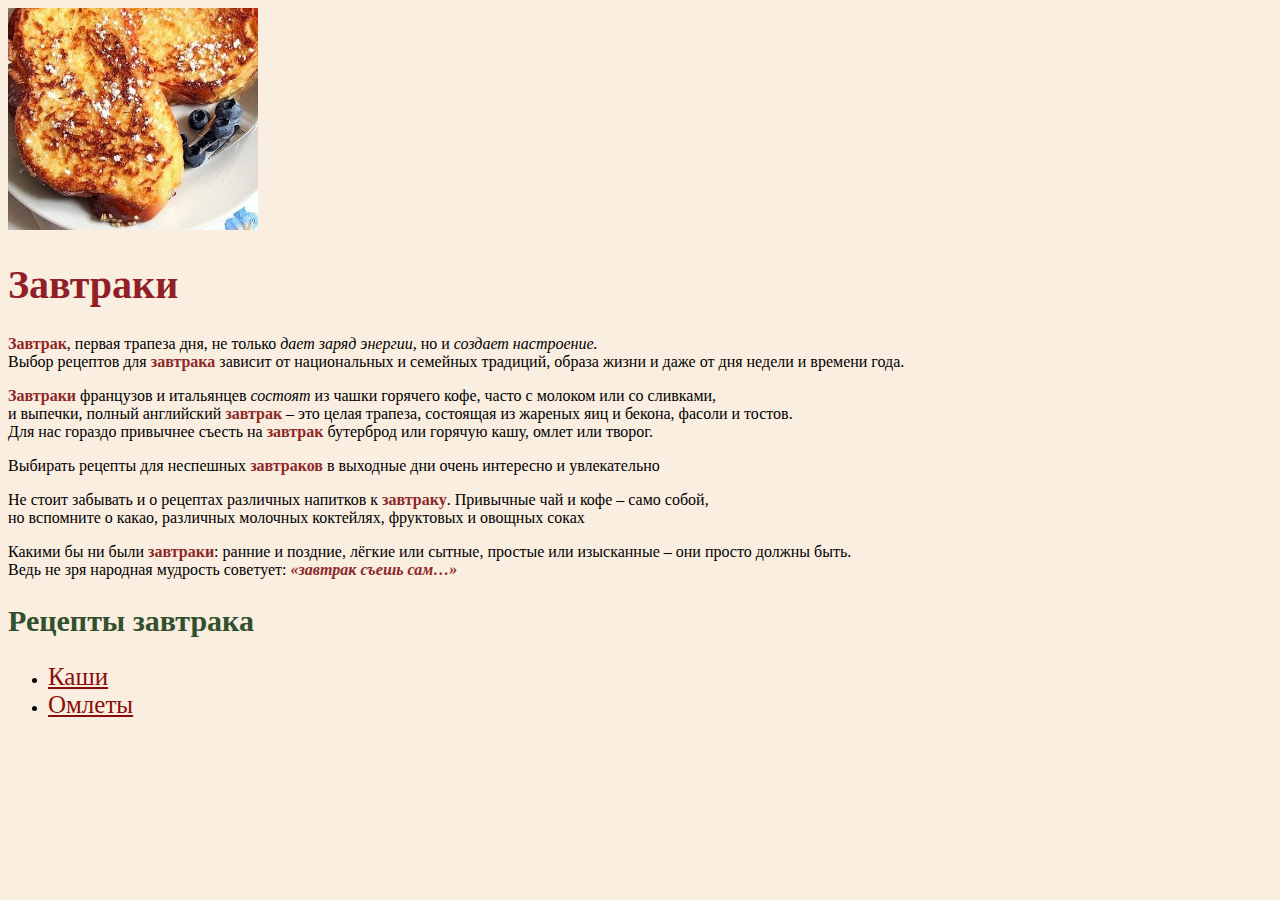
<file: index.html>
<!DOCTYPE html>
<html lang="ru">
<head>
    <meta charset="UTF-8">
    <meta http-equiv="X-UA-Compatible" content="IE=edge">
    <meta name="viewport" content="width=device-width, initial-scale=1.0">
    <title>♡Breakfast</title>
    <link rel="stylesheet" href="styles.css">
</head>
<body>
   <img src="p_O.jpeg" alt="Завтрак" width="250">
   <h1 class="heading-top">Завтраки</h1> 
   <p><b>Завтрак</b>, первая трапеза дня, не только <i>дает заряд энергии</i>, но и <i>создает настроение.</i><br> Выбор рецептов для <b>завтрака</b> зависит от национальных и семейных традиций, образа жизни и даже от  дня недели и времени года.</p>
   <p><b>Завтраки</b> французов и итальянцев <i>состоят</i> из чашки горячего кофе, часто с молоком или со сливками,<br> и выпечки, полный английский <b>завтрак</b> – это целая трапеза, состоящая из жареных яиц и бекона, фасоли и тостов.<br> Для нас гораздо привычнее съесть на <b>завтрак</b> бутерброд или горячую кашу, омлет или творог.</p>
   <p>Выбирать рецепты для неспешных <b>завтраков</b> в выходные дни очень интересно и увлекательно</p>
   <p>Не стоит забывать и о рецептах различных напитков к <b>завтраку</b>. Привычные чай и кофе –  само собой,<br>но вспомните о какао, различных молочных коктейлях, фруктовых и овощных соках</p>
   <p>Какими бы ни были <b>завтраки</b>: ранние и поздние, лёгкие или сытные, простые или изысканные – они просто должны быть.<br> Ведь не зря народная мудрость советует: <b><i>«завтрак съешь сам…»</i></b> </p>
   <h2 class="heading-middle" >Рецепты завтрака</h2>
   <ul>
       <li><a class="par" href="porridge.html" target="_blank">Каши</a></li>
       <li><a class="par" href="omelette.html"target="_blank">Омлеты</a> </li>
   </ul>
</body>
</html>
</file>
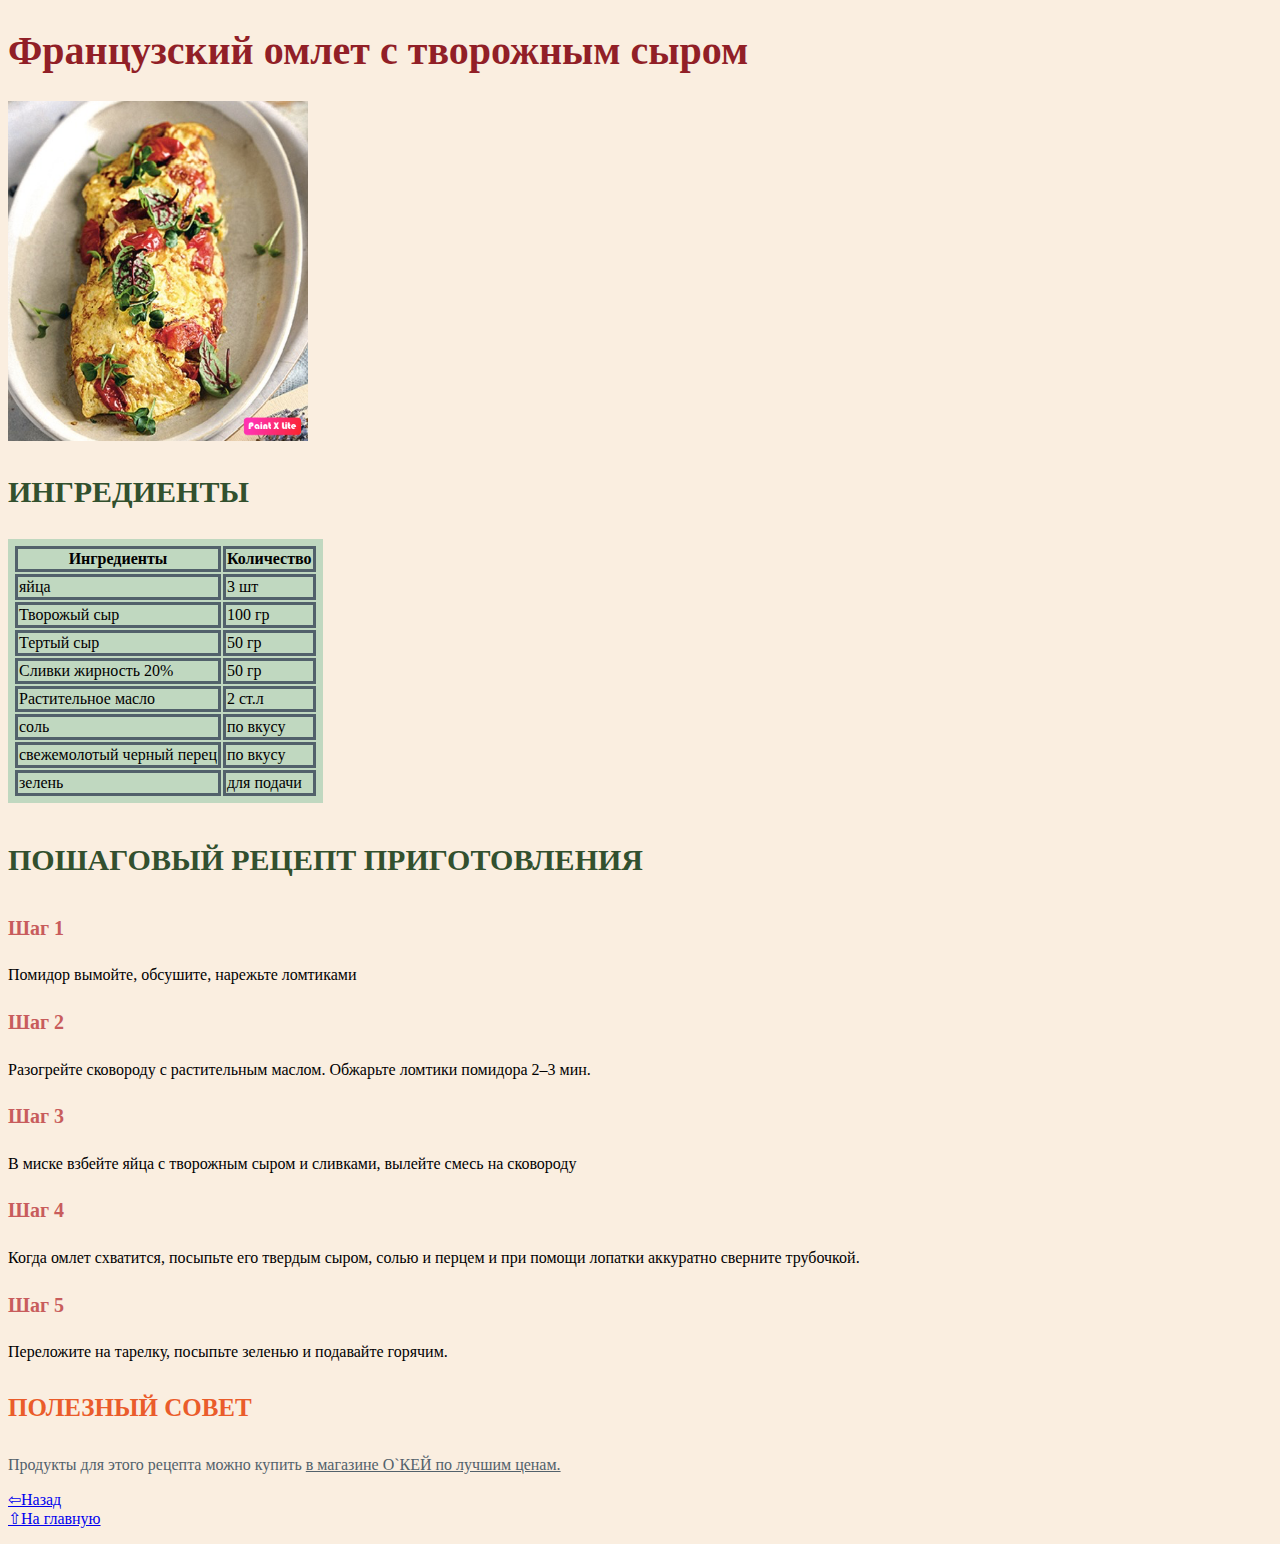
<file: French omlette.html>
<!DOCTYPE html>
<html lang="ru">
<head>
    <meta charset="UTF-8">
    <meta http-equiv="X-UA-Compatible" content="IE=edge">
    <meta name="viewport" content="width=device-width, initial-scale=1.0">
    <title>Французский омлет с творожным сыром</title>
    <link rel="stylesheet" href="styles.css">
</head>
<body>
    <h1 class="heading-top">Французский омлет с творожным сыром</h1>

    <img src="French omelette.jpeg" alt="french" width="300">
    
    <h3 class="heading-middle">ИНГРЕДИЕНТЫ</h3>
    <table>
        <tr>
            <th>Ингредиенты</th>
            <th>Количество</th>
        </tr>
        <tr>
            <td>яйца</td>
            <td>3 шт</td>
        </tr>
        <tr>
            <td>Творожый сыр</td>
            <td>100 гр</td>
        </tr>
        <tr>
            <td>Тертый сыр</td>
            <td>50 гр</td>
        </tr>
        <tr>
            <td>Сливки жирность 20%</td>
            <td>50 гр</td>
        </tr>
        <tr>
            <td>Растительное масло</td>
            <td>2 ст.л</td>
        </tr>
        <tr>
            <td>соль</td>
            <td>по вкусу</td>
        </tr>
        <tr>
            <td>свежемолотый черный перец</td>
            <td>по вкусу</td>
        </tr>
        <tr>
            <td>зелень</td>
            <td>для подачи</td>
        </tr>
    </table>

    <h4 class="heading-middle">ПОШАГОВЫЙ РЕЦЕПТ ПРИГОТОВЛЕНИЯ</h4>
    <h4 class="step">Шаг 1</h4>
    <p>Помидор вымойте, обсушите, нарежьте ломтиками</p>
    <h4 class="step">Шаг 2</h4>
    <p>Разогрейте сковороду с растительным маслом. Обжарьте ломтики помидора 2–3 мин.</p>
    <h4 class="step">Шаг 3</h4>
    <p>В миске взбейте яйца с творожным сыром и сливками, вылейте смесь на сковороду</p>
    <h4 class="step">Шаг 4</h4>
    <p>Когда омлет схватится, посыпьте его твердым сыром, солью и перцем и при помощи лопатки аккуратно сверните трубочкой.</p>
    <h4 class="step">Шаг 5</h4>
    <p>Переложите на тарелку, посыпьте зеленью и подавайте горячим.</p>

   
    <h4 class="use">ПОЛЕЗНЫЙ СОВЕТ</h4>
    <p class="italics">Продукты для этого рецепта можно купить
        <a class="italics" href="https://www.okmarket.ru/customers/actions/" target="_blank">в магазине О`КЕЙ по лучшим ценам.</a></p>

    <p><a href="porridge.html">⇦Назад</a><br>
    <a href="index.html">⇧На главную</a></p>
</body>
</html>
</file>
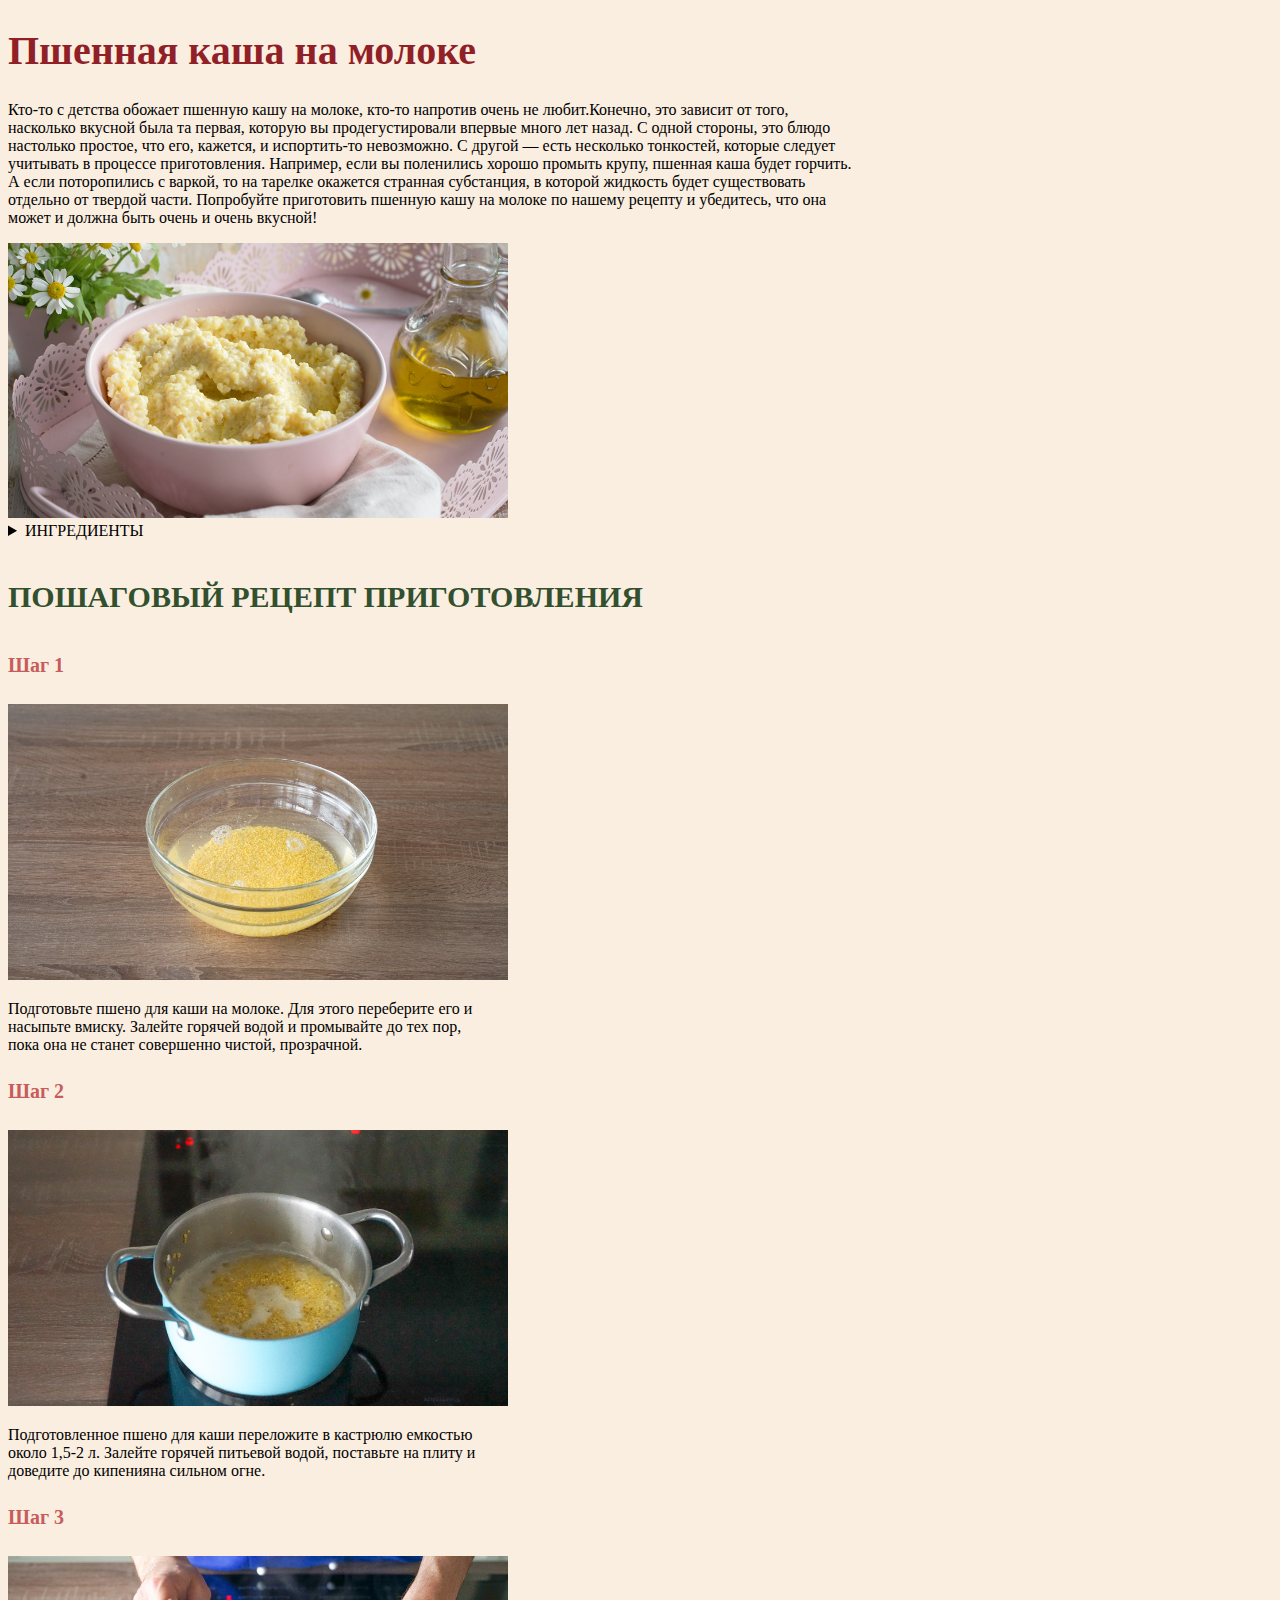
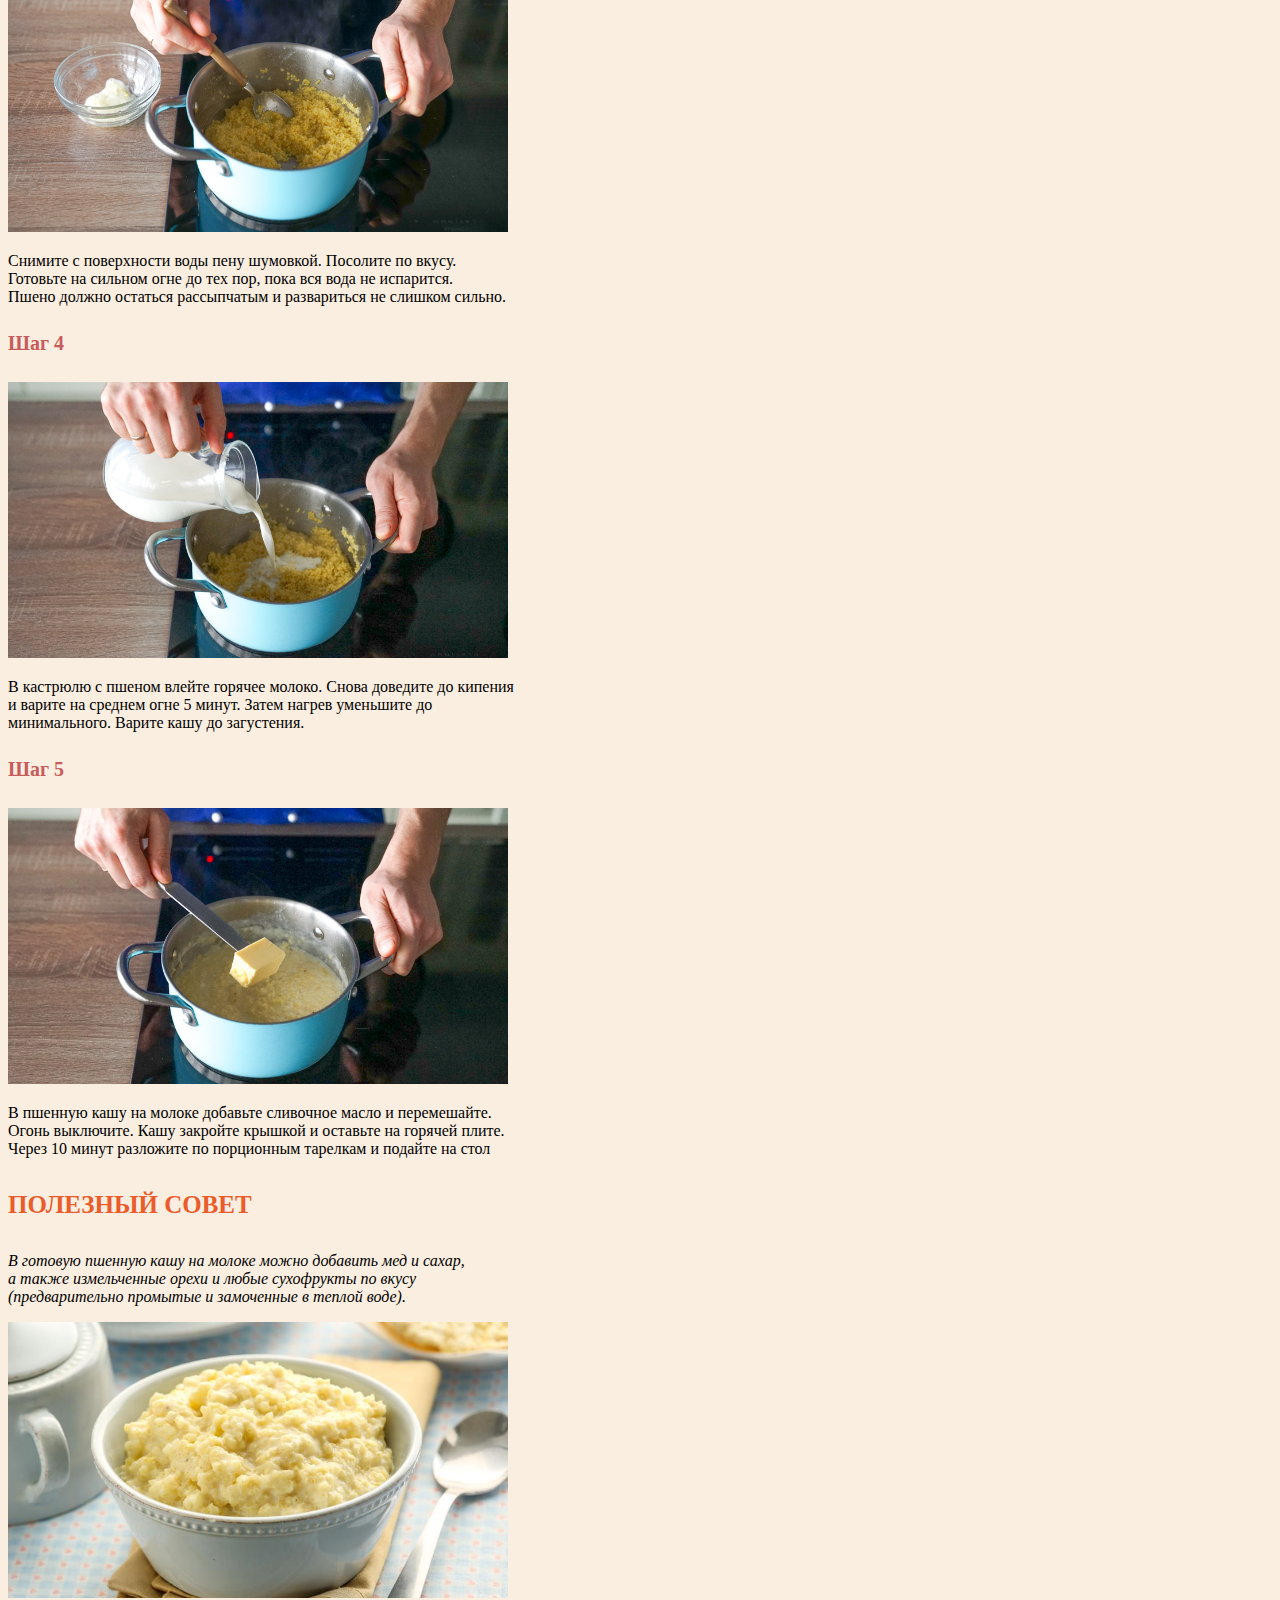
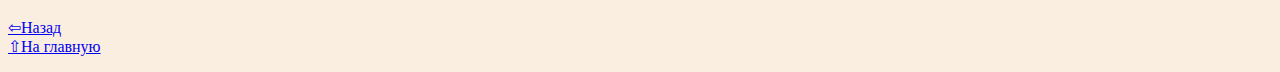
<file: Millet porridge with milk.html>
<!DOCTYPE html>
<html lang="ru">
<head>
    <meta charset="UTF-8">
    <meta http-equiv="X-UA-Compatible" content="IE=edge">
    <meta name="viewport" content="width=device-width, initial-scale=1.0">
    <title>Пшенная каша на молоке</title>
    <link rel="stylesheet" href="styles.css">
</head>
<body>
    <h1 class="heading-top">Пшенная каша на молоке</h1>
    <p>Кто-то с детства обожает пшенную кашу на молоке, кто-то напротив очень не любит.Конечно, это зависит от того,
        <br>насколько вкусной была та первая, которую вы продегустировали впервые много лет назад. С одной стороны, это блюдо
        <br>настолько простое, что его, кажется, и испортить-то невозможно. С другой — есть несколько тонкостей, которые следует
        <br>учитывать в процессе приготовления. Например, если вы поленились хорошо промыть крупу, пшенная каша будет горчить.
        <br>А если поторопились с варкой, то на тарелке окажется странная субстанция, в которой жидкость будет существовать
        <br>отдельно от твердой части. Попробуйте приготовить пшенную кашу на молоке по нашему рецепту и убедитесь, что она
        <br>может и должна быть очень и очень вкусной!</p>
    <img src="Millet porridge.jpeg" alt="Millet" width="500">

    <details>
        <summary>ИНГРЕДИЕНТЫ</summary>
        <ul> 
            <li>Пшено</li>
            <ul>
                <li>220 гр</li>
            </ul>
            <li>Питьевая вода</li>
            <ul>
                <li>660 мл</li>
            </ul>
            <li>Молоко</li>
            <ul>
                <li>500 мл</li>
            </ul>
            <li>Сливочное масло</li>
            <ul>
                <li>50 гр</li>
            </ul>
            <li>Соль по вкусу</li>
        </ul>
    </details>  

    <h4 class="heading-middle">ПОШАГОВЫЙ РЕЦЕПТ ПРИГОТОВЛЕНИЯ</h4>
    <h4 class="step">Шаг 1</h4>
    <img src="millet1.jpeg" alt="шаг1" width="500">
    <p>Подготовьте пшено для каши на молоке. Для этого переберите его и <br> насыпьте вмиску. Залейте горячей водой и промывайте до тех пор,<br> пока она не станет совершенно чистой, прозрачной.</p>
    <h4 class="step">Шаг 2</h4>
    <img src="millet2.jpeg" alt="шаг2" width="500">
    <p>Подготовленное пшено для каши переложите в кастрюлю емкостью<br> около 1,5-2 л. Залейте горячей питьевой водой, поставьте на плиту и<br>доведите до кипенияна сильном огне.</p>
    <h4 class="step">Шаг 3</h4>
    <img src="millet3.jpeg" alt="шаг3" width="500">
    <p>Снимите с поверхности воды пену шумовкой. Посолите по вкусу.<br> Готовьте на сильном огне до тех пор, пока вся вода не испарится.<br> Пшено должно остаться рассыпчатым и развариться не слишком сильно.</p>
    <h4 class="step">Шаг 4</h4>
    <img src="millet4.jpeg" alt="шаг4" width="500">
    <p>В кастрюлю с пшеном влейте горячее молоко. Снова доведите до кипения<br> и варите на среднем огне 5 минут. Затем нагрев уменьшите до<br> минимального. Варите кашу до загустения.</p>
    <h4 class="step">Шаг 5</h4>
    <img src="millet5.jpeg" alt="шаг5" width="500">
    <p>В пшенную кашу на молоке добавьте сливочное масло и перемешайте.<br> Огонь выключите. Кашу закройте крышкой и оставьте на горячей плите.<br> Через 10 минут разложите по порционным тарелкам и подайте на стол</p>
    
    <h4 class="use">ПОЛЕЗНЫЙ СОВЕТ</h4>
    <p><i>В готовую пшенную кашу на молоке можно добавить мед и сахар,<br> а также измельченные орехи и любые сухофрукты по вкусу<br> (предварительно промытые и замоченные в теплой воде).</i></p>
    <img src="millet6.jpeg" alt="maiiet"width="500">
    
    <p><a href="porridge.html">⇦Назад</a><br>
    <a href="index.html">⇧На главную</a></p>
</body>
</html>
</file>
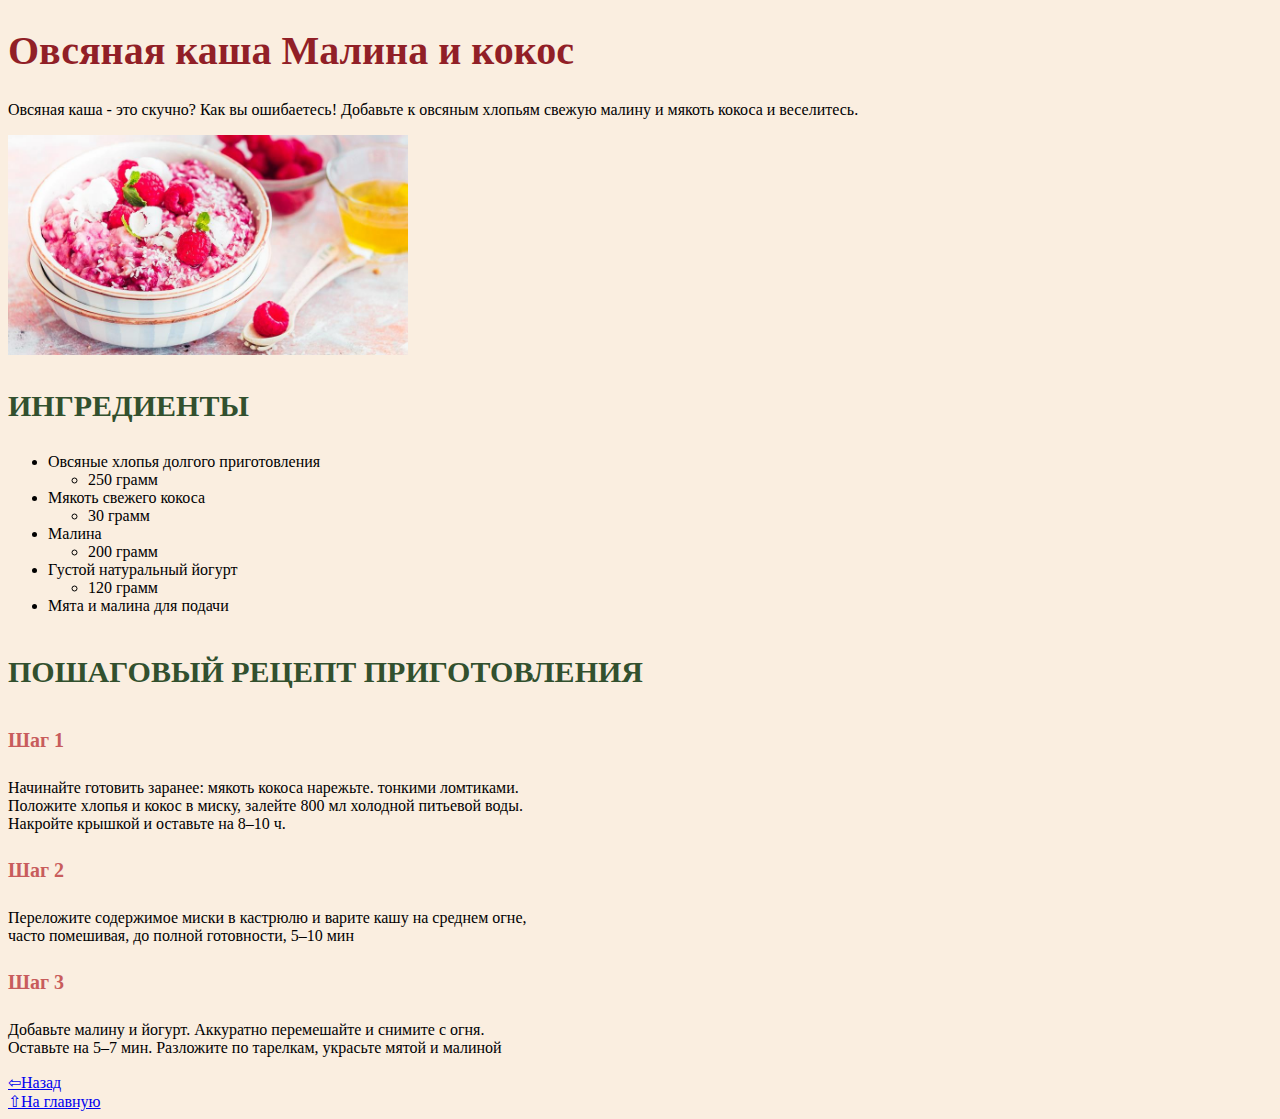
<file: Oatmeal Raspberry & Coconut.html>
<!DOCTYPE html>
<html lang="ru">
<head>
    <meta charset="UTF-8">
    <meta http-equiv="X-UA-Compatible" content="IE=edge">
    <meta name="viewport" content="width=device-width, initial-scale=1.0">
    <title>Овсяная каша Малина и кокос</title>
    <link rel="stylesheet" href="styles.css">
</head>
<body>
    <h1 class="heading-top">Овсяная каша Малина и кокос</h1>
    <p>Овсяная каша - это скучно? Как вы ошибаетесь! Добавьте к овсяным хлопьям свежую малину и мякоть кокоса и веселитесь.</p>
    <img src="Oatmeal.jpeg" alt="Oatmeal" width="400"/>
    <h3 class="heading-middle">ИНГРЕДИЕНТЫ</h3>
    <ul>
        <li>Овсяные хлопья долгого приготовления</li>
        <ul>
            <li>250 грамм</li>
        </ul>
        <li>Мякоть свежего кокоса</li>
        <ul>
            <li>30 грамм</li>
        </ul>
        <li>Малина</li>
        <ul>
            <li>200 грамм</li>
        </ul>
        <li>Густой натуральный йогурт</li>
        <ul>
            <li>120 грамм</li>
        </ul>
        <li>Мята и малина для подачи</li>
    </ul>
    <h4 class="heading-middle">ПОШАГОВЫЙ РЕЦЕПТ ПРИГОТОВЛЕНИЯ</h4>
    <h4 class="step">Шаг 1</h4>
    <p>Начинайте готовить заранее: мякоть кокоса нарежьте. тонкими ломтиками.<br>Положите хлопья и кокос в миску, залейте 800 мл холодной питьевой воды.<br> Накройте крышкой и оставьте на 8–10 ч.</p>
    <h4 class="step">Шаг 2</h4>
    <p>Переложите содержимое миски в кастрюлю и варите кашу на среднем огне,<br> часто помешивая, до полной готовности, 5–10 мин</p>
    <h4 class="step">Шаг 3</h4>
    <p>Добавьте малину и йогурт. Аккуратно перемешайте и снимите с огня.<br>Оставьте на 5–7 мин. Разложите по тарелкам, украсьте мятой и малиной</p>
    
    <a href="porridge.html">⇦Назад</a><br>
    <a href="index.html">⇧На главную</a>
</body>
</html>
</file>
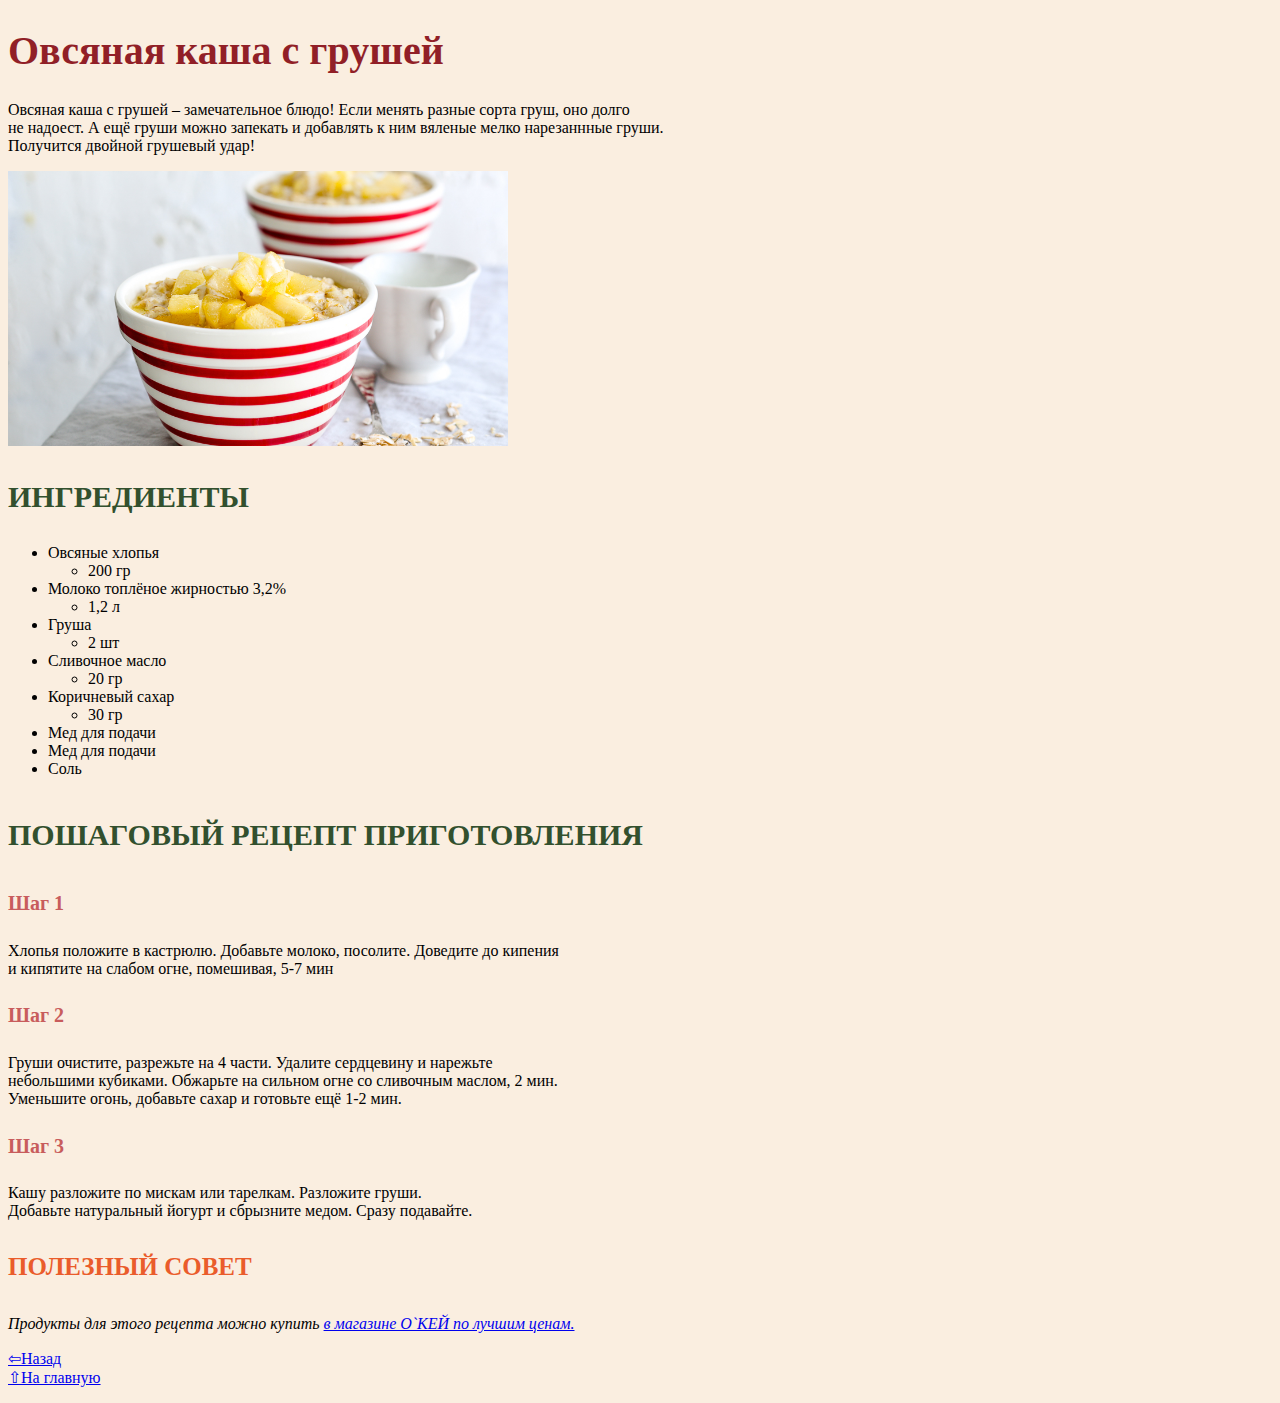
<file: Oatmeal with pear.html>
<!DOCTYPE html>
<html lang="ru">
<head>
    <meta charset="UTF-8">
    <meta http-equiv="X-UA-Compatible" content="IE=edge">
    <meta name="viewport" content="width=device-width, initial-scale=1.0">
    <title>Овсяная каша с грушей</title>
    <link rel="stylesheet" href="styles.css">
</head>
<body>
    <h1 class="heading-top">Овсяная каша с грушей</h1>
    <p>Овсяная каша с грушей – замечательное блюдо! Если менять разные сорта груш, оно долго
        <br>не надоест. А ещё груши можно запекать и добавлять к ним вяленые мелко нарезаннные груши.
        <br> Получится двойной грушевый удар!</p>
    <img src="Oatmeal with pear.jpeg" alt="Oatmeal" width="500">
    
    <h3 class="heading-middle">ИНГРЕДИЕНТЫ</h3>
    <ul>
        <li>Овсяные хлопья</li>
        <ul>
            <li>200 гр</li>
        </ul>
        <li>Молоко топлёное жирностью 3,2%</li>
        <ul>
            <li>1,2 л</li>
        </ul>
        <li>Груша</li>
        <ul>
            <li>2 шт</li>
        </ul>
        <li>Сливочное масло</li>
        <ul>
            <li>20 гр</li>
        </ul><li>Коричневый сахар</li>
        <ul>
            <li>30 гр</li>
        </ul>
        <li>Мед для подачи</li>
        <li>Мед для подачи</li>
        <li>Соль</li>
    </ul>

    <h4 class="heading-middle">ПОШАГОВЫЙ РЕЦЕПТ ПРИГОТОВЛЕНИЯ</h4>
    <h4 class="step">Шаг 1</h4>
    <p>Хлопья положите в кастрюлю. Добавьте молоко, посолите. Доведите до кипения<br> и кипятите на слабом огне, помешивая, 5-7 мин</p>
    <h4 class="step">Шаг 2</h4>
    <p>Груши очистите, разрежьте на 4 части. Удалите сердцевину и нарежьте<br>  небольшими кубиками. Обжарьте на сильном огне со сливочным маслом, 2 мин.<br>  Уменьшите огонь, добавьте сахар и готовьте ещё 1-2 мин.</p>
    <h4 class="step">Шаг 3</h4>
    <p>Кашу разложите по мискам или тарелкам. Разложите груши.<br>  Добавьте натуральный йогурт и сбрызните медом. Сразу подавайте.</p>
   
    <h4 class="use">ПОЛЕЗНЫЙ СОВЕТ</h4>
    <p><i>Продукты для этого рецепта можно купить
        <a href="https://www.okmarket.ru/customers/actions/" target="_blank">в магазине О`КЕЙ по лучшим ценам.</a></i></p>

    <p><a href="porridge.html">⇦Назад</a><br>
    <a href="index.html">⇧На главную</a></p>
</body>
</html>
</file>
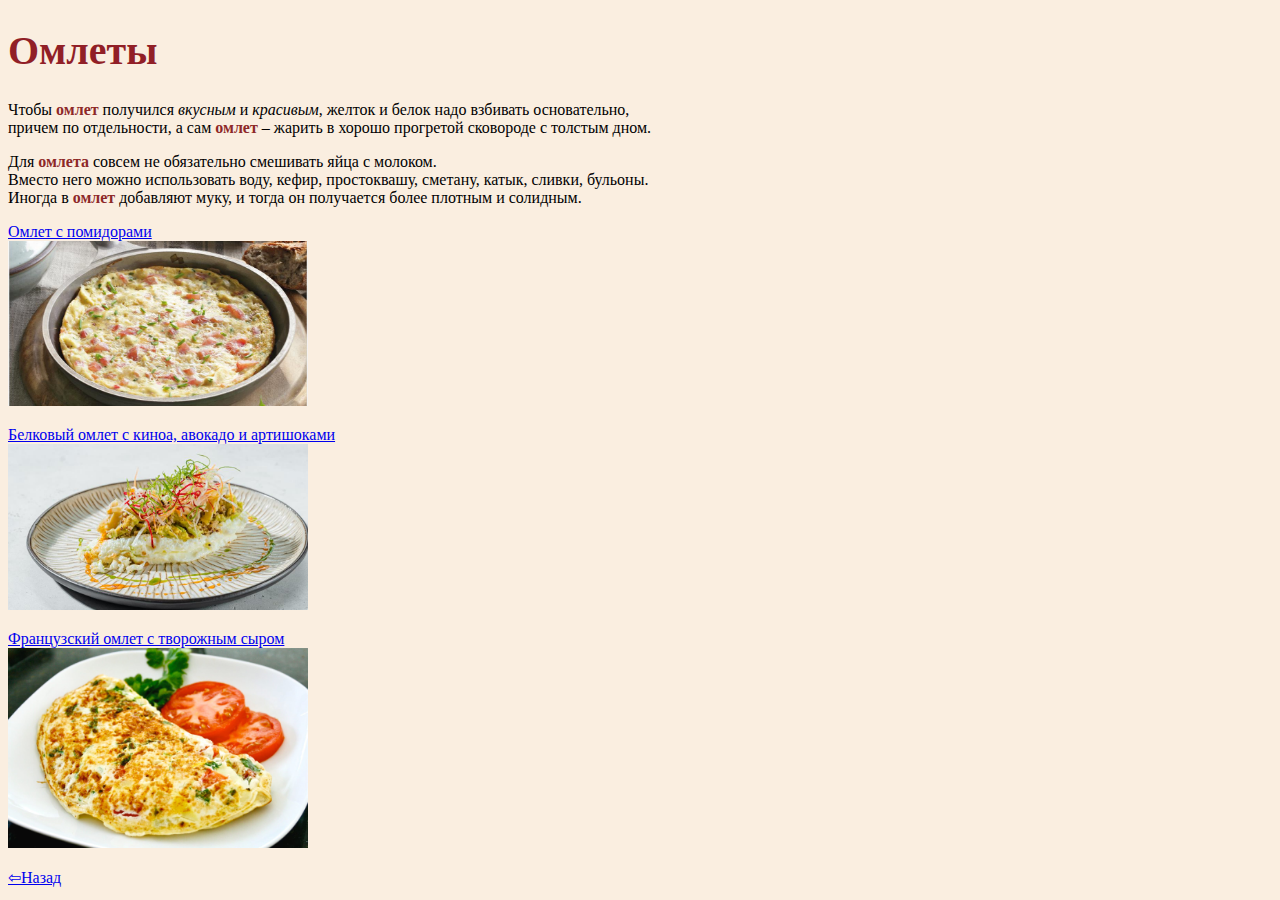
<file: omelette.html>
<!DOCTYPE html>
<html lang="ru">
<head>
    <meta charset="UTF-8">
    <meta http-equiv="X-UA-Compatible" content="IE=edge">
    <meta name="viewport" content="width=device-width, initial-scale=1.0">
    <title>♡Омлеты</title>
    <link rel="stylesheet" href="styles.css">
</head>
<body>
    <h1 class="heading-top">Омлеты</h1>
    <p>Чтобы <b>омлет</b> получился <i>вкусным</i> и <i>красивым</i>, желток и белок надо взбивать основательно,
        <br> причем по отдельности, а сам <b>омлет</b> – жарить в хорошо прогретой сковороде с толстым дном.</p>
    <p>Для <b>омлета</b> совсем не обязательно смешивать яйца с молоком.
        <br>Вместо него можно использовать воду, кефир, простоквашу, сметану, катык, сливки, бульоны.
        <br>Иногда в <b>омлет</b> добавляют муку, и тогда он получается более плотным и солидным.</p>

    <p><a href="Omlet with tomatoes.html" target="_blank">Омлет с помидорами</a><br>
    <img src="Omelet with tomatoes.jpeg" alt="Омлет с помидорами" width="300"></p>
    <p><a href="Protein omlet.html" target="_blank">Белковый омлет c киноа, авокадо и артишоками</a><br>
    <img src="Protein omelet.jpeg" alt="Белковый омлет c киноа, авокадо и артишоками" width="300"></p>
    <p><a href="French omlette.html" target="_blank">Французский омлет с творожным сыром</a><br>
    <img src="french.jpeg" alt="Французский омлет с творожным сыром" width="300"></a></p>
    
    <a href="index.html">⇦Назад</a>
</body>
</html>
</file>
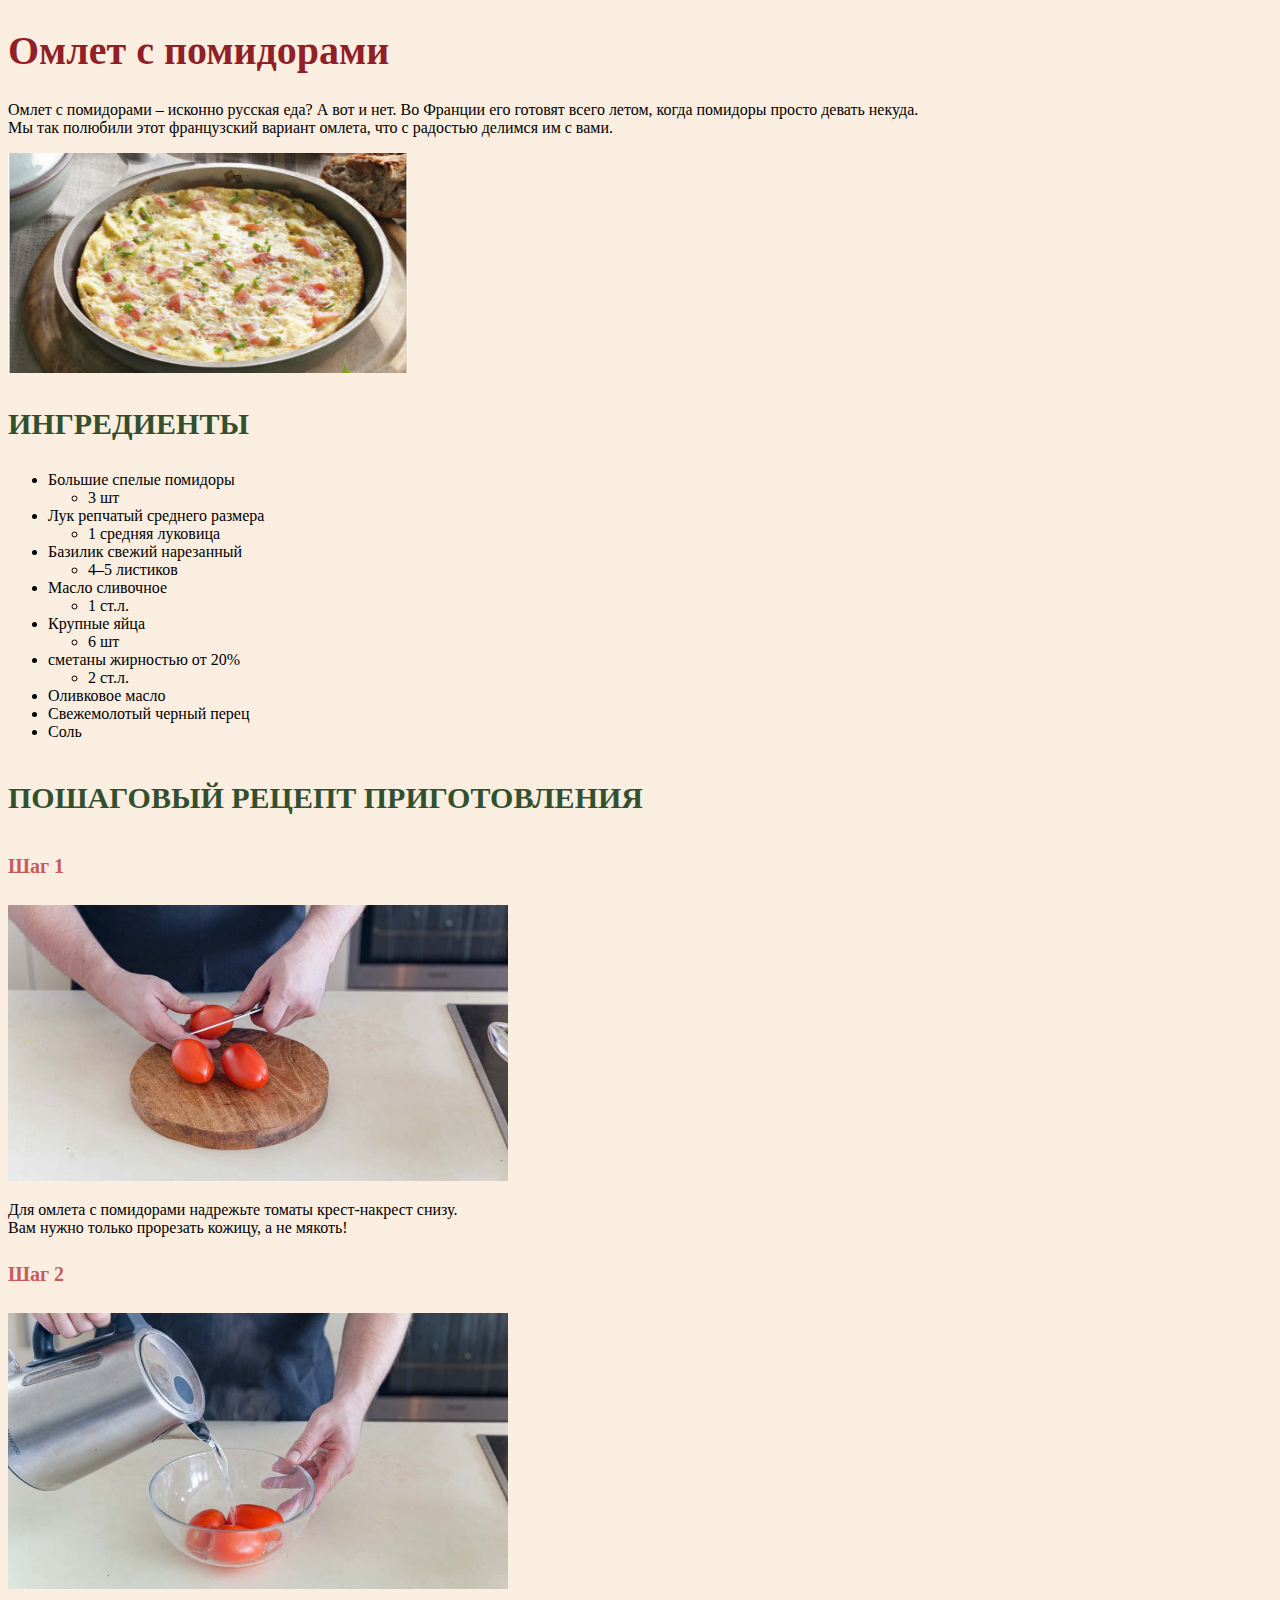
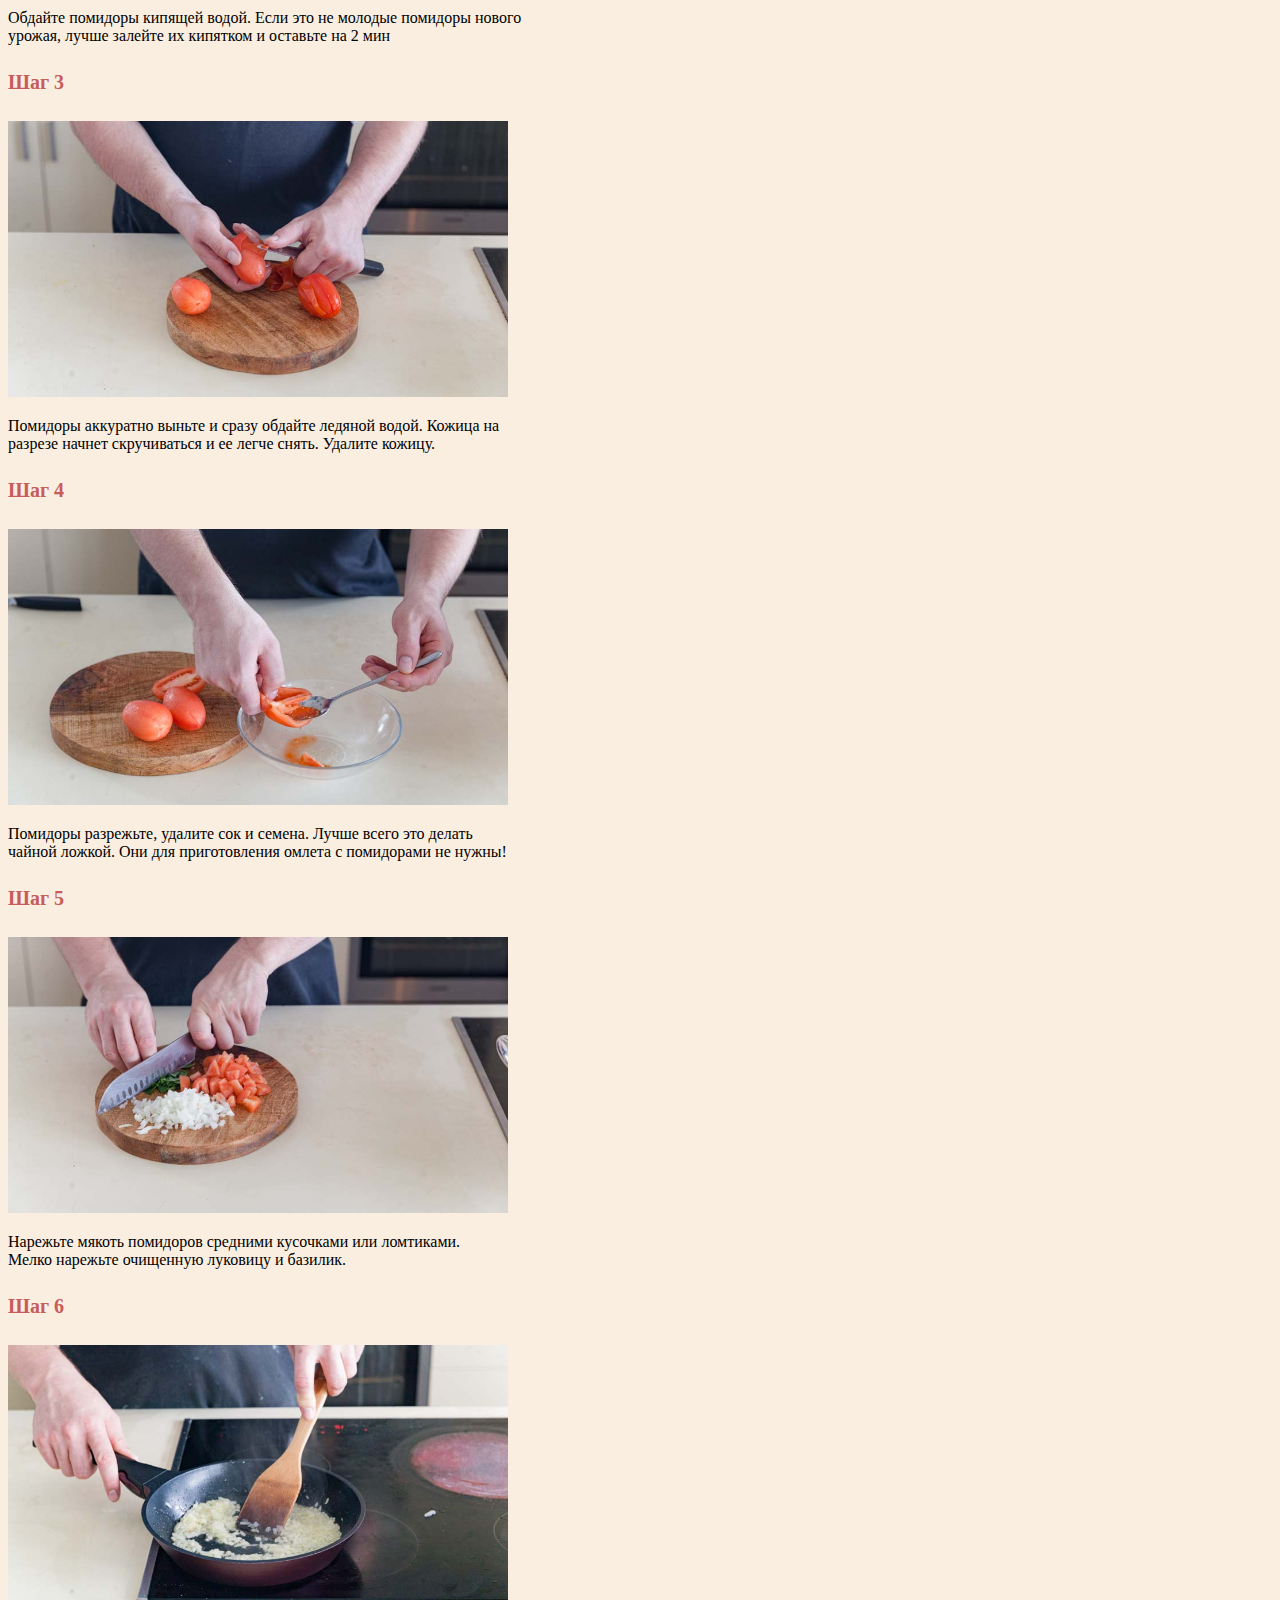
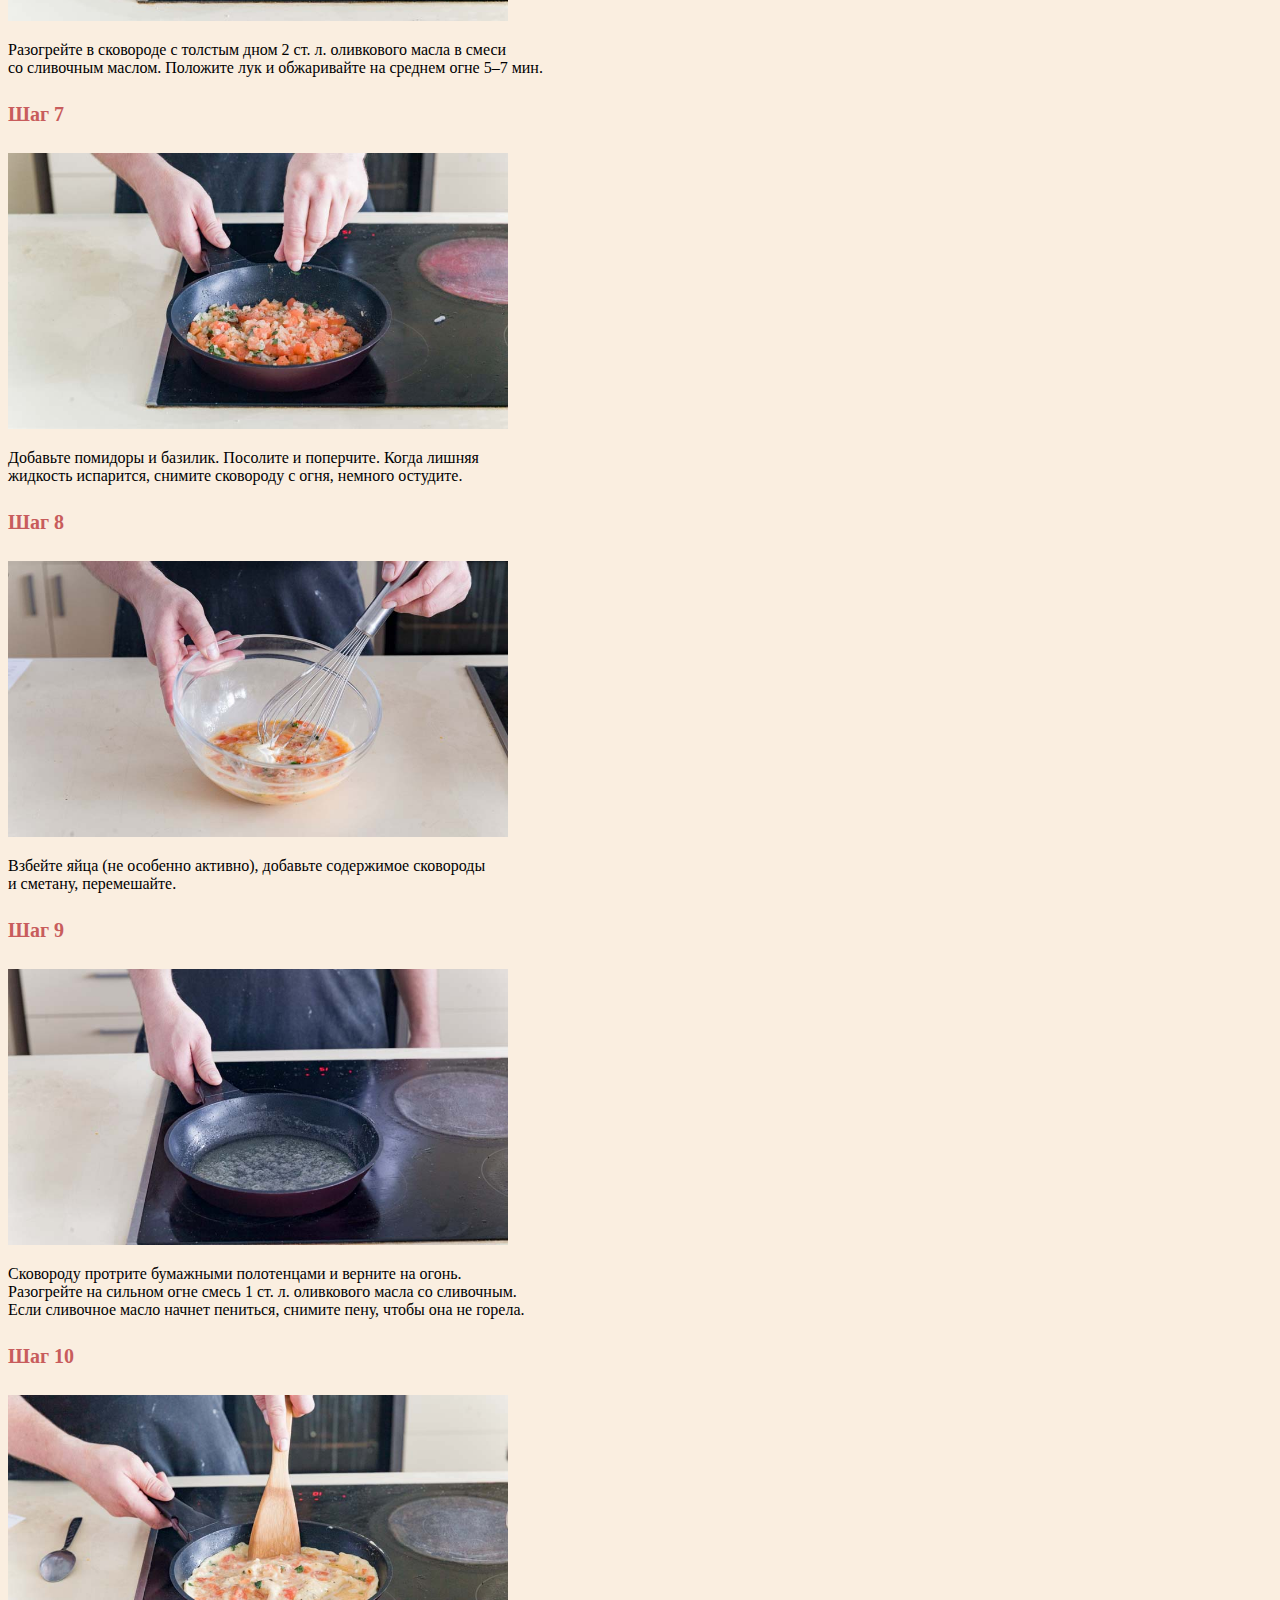
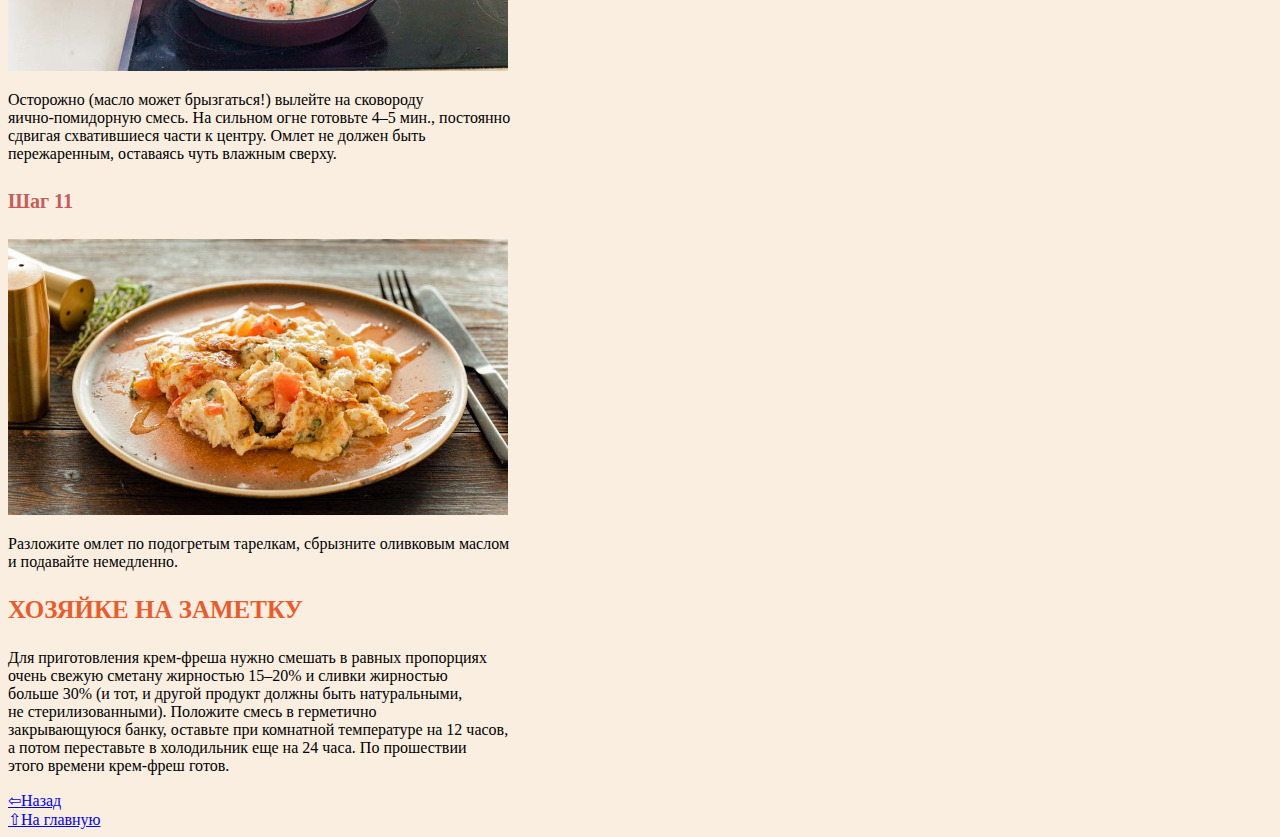
<file: Omlet with tomatoes.html>
<!DOCTYPE html>
<html lang="ru">
<head>
    <meta charset="UTF-8">
    <meta http-equiv="X-UA-Compatible" content="IE=edge">
    <meta name="viewport" content="width=device-width, initial-scale=1.0">
    <title>Омлет с помидорами</title>
    <link rel="stylesheet" href="styles.css">
</head>
<body>
    <h1 class="heading-top">Омлет с помидорами</h1>
    <p>Омлет с помидорами – исконно русская еда? А вот и нет. Во Франции его готовят всего летом, когда помидоры просто девать некуда.<br> Мы так полюбили этот французский вариант омлета, что с радостью делимся им с вами.</p>
    <img src="Omelet with tomatoes.jpeg" alt="Omelet" width="400"/>
    <h3 class="heading-middle">ИНГРЕДИЕНТЫ</h3>
    <ul>
        <li>Большие спелые помидоры</li>
        <ul>
            <li>3 шт</li>
        </ul>
        <li>Лук репчатый среднего размера </li>
        <ul>
            <li>1 средняя луковица</li>
        </ul>
        <li>Базилик свежий нарезанный</li>
        <ul>
            <li>4–5 листиков</li>
        </ul>
        <li>Масло сливочное</li>
        <ul>
            <li>1 ст.л.</li>
        </ul>
        <li>Крупные яйца</li>
        <ul>
            <li>6 шт</li>
        </ul>
        <li>сметаны жирностью от 20%</li>
        <ul>
            <li>2 ст.л.</li>
        </ul>
        <li>Оливковое масло</li>
        <li>Свежемолотый черный перец</li>
        <li>Соль</li>
    </ul>
    <h4 class="heading-middle">ПОШАГОВЫЙ РЕЦЕПТ ПРИГОТОВЛЕНИЯ</h4>
    <h4 class="step">Шаг 1</h4>
    <img src="tomato1.jpeg" alt="tomato1" width="500"/>
    <p>Для омлета с помидорами надрежьте томаты крест-накрест снизу.<br> Вам нужно только прорезать кожицу, а не мякоть!</p>
    <h4 class="step">Шаг 2</h4>
    <img src="tomato2.jpeg" alt="tomato2" width="500"/>
    <p>Обдайте помидоры кипящей водой. Если это не молодые помидоры нового<br> урожая, лучше залейте их кипятком и оставьте на 2 мин</p>
    <h4 class="step">Шаг 3</h4>
    <img src="tomato3.jpeg" alt="tomato3" width="500"/>
    <p>Помидоры аккуратно выньте и сразу обдайте ледяной водой. Кожица на<br> разрезе начнет скручиваться и ее легче снять. Удалите кожицу.</p>
    <h4 class="step">Шаг 4</h4>
    <img src="tomato4.jpeg" alt="tomato4" width="500"/>
    <p>Помидоры разрежьте, удалите сок и семена. Лучше всего это делать<br> чайной ложкой. Они для приготовления омлета с помидорами не нужны!</p>
    <h4 class="step">Шаг 5</h4>
    <img src="tomato5.jpeg" alt="tomato5" width="500"/>
    <p>Нарежьте мякоть помидоров средними кусочками или ломтиками.<br> Мелко нарежьте очищенную луковицу и базилик.</p>
    <h4 class="step">Шаг 6</h4>
    <img src="tomato6.jpeg" alt="tomato6" width="500"/>
    <p>Разогрейте в сковороде с толстым дном 2 ст. л. оливкового масла в смеси<br> со сливочным маслом. Положите лук и обжаривайте на среднем огне 5–7 мин.</p>
    <h4 class="step">Шаг 7</h4>
    <img src="tomato7.jpeg" alt="tomato7" width="500"/>
    <p>Добавьте помидоры и базилик. Посолите и поперчите. Когда лишняя<br> жидкость испарится, снимите сковороду с огня, немного остудите.</p>
    <h4 class="step">Шаг 8</h4>
    <img src="tomato8.jpeg" alt="tomato8" width="500"/>
    <p>Взбейте яйца (не особенно активно), добавьте содержимое сковороды<br> и сметану, перемешайте.</p>
    <h4 class="step">Шаг 9</h4>
    <img src="tomato9.jpeg" alt="tomato9" width="500"/>
    <p>Сковороду протрите бумажными полотенцами и верните на огонь.<br> Разогрейте на сильном огне смесь 1 ст. л. оливкового масла со сливочным.<br> Если сливочное масло начнет пениться, снимите пену, чтобы она не горела.</p>
    <h4 class="step">Шаг 10</h4>
    <img src="tomato10.jpeg" alt="tomato10" width="500"/>
    <p>Осторожно (масло может брызгаться!) вылейте на сковороду<br> яично-помидорную смесь. На сильном огне готовьте 4–5 мин., постоянно <br> сдвигая схватившиеся части к центру. Омлет не должен быть <br>пережаренным, оставаясь чуть влажным сверху.</p>
    <h4 class="step">Шаг 11</h4>
    <img src="tomato11.jpeg" alt="tomato11" width="500"/>
    <p>Разложите омлет по подогретым тарелкам, сбрызните оливковым маслом<br> и подавайте немедленно.</p>
    
    <h3 class="use">ХОЗЯЙКЕ НА ЗАМЕТКУ</h3>
    <p>Для приготовления крем-фреша нужно смешать в равных пропорциях<br> очень свежую сметану жирностью 15–20% и сливки жирностью <br>больше 30% (и тот, и другой продукт должны быть натуральными,<br> не стерилизованными). Положите смесь в герметично<br> закрывающуюся банку, оставьте при комнатной температуре на 12 часов,<br> а потом переставьте в холодильник еще на 24 часа. По прошествии<br> этого времени крем-фреш готов.</p>


    <a href="porridge.html">⇦Назад</a><br>
    <a href="index.html">⇧На главную</a>
</body>
</html>
</file>
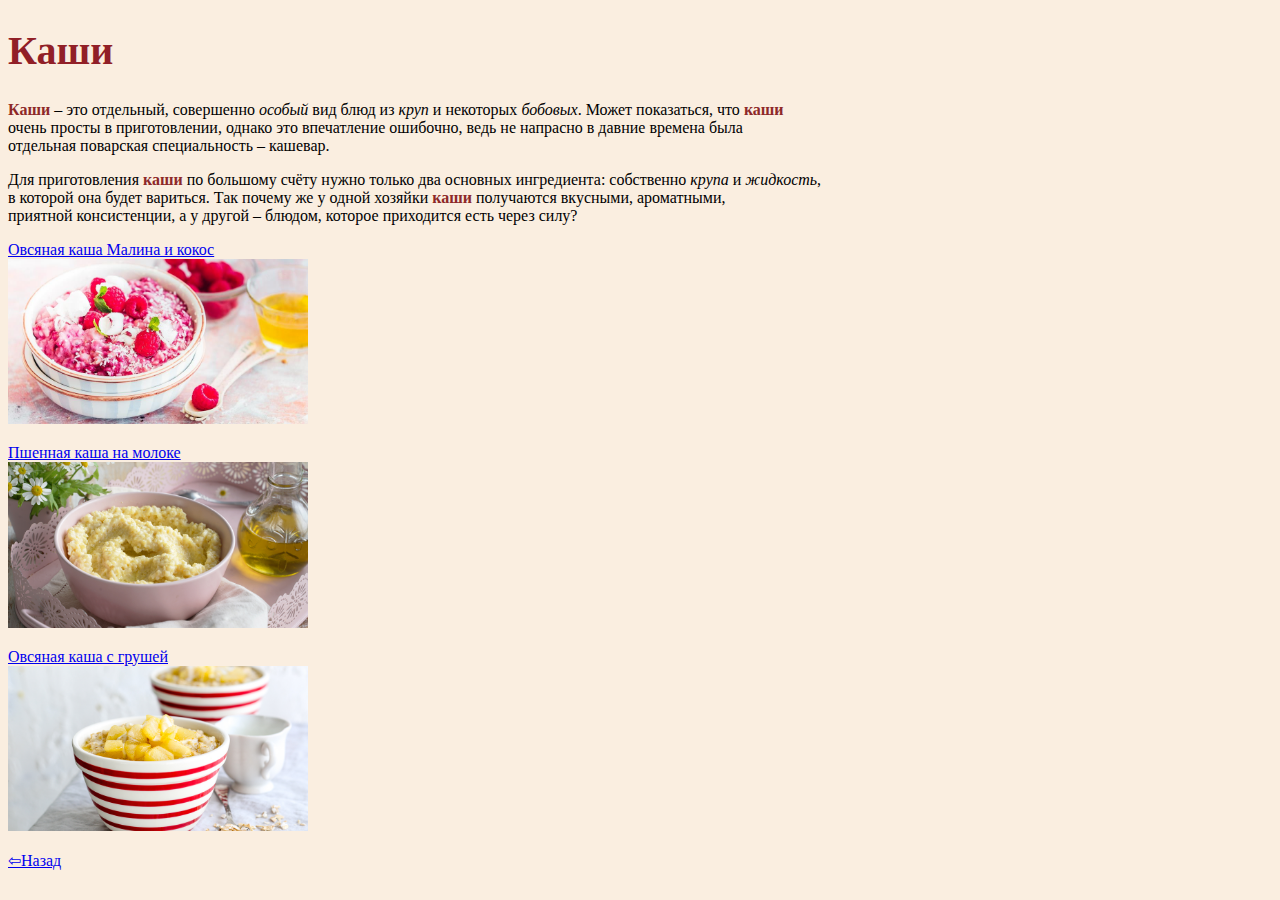
<file: porridge.html>
<!DOCTYPE html>
<html lang="ru">
<head>
    <meta charset="UTF-8">
    <meta http-equiv="X-UA-Compatible" content="IE=edge">
    <meta name="viewport" content="width=device-width, initial-scale=1.0">
    <title>♡Каши</title>
    <link rel="stylesheet" href="styles.css">
</head>
<body>
    <h1 class="heading-top">Каши</h1>
    <p><b>Каши</b> – это отдельный, совершенно <i>особый</i> вид блюд из <i>круп</i> и некоторых <i>бобовых</i>.  Может показаться, что <b>каши</b> <br>очень просты в приготовлении, однако это впечатление ошибочно, ведь не напрасно в давние времена была <br>отдельная поварская специальность – кашевар.</p>
    <p>Для приготовления <b>каши</b> по большому счёту нужно только два основных ингредиента: собственно <i>крупа</i> и <i>жидкость</i>,<br> в которой она будет вариться. Так почему же у одной хозяйки <b>каши</b> получаются вкусными, ароматными,<br> приятной консистенции, а у другой – блюдом, которое приходится есть через силу?</p>

    <p><a href="Oatmeal Raspberry & Coconut.html" target="_blank">Овсяная каша Малина и кокос</a><br>
    <img src="Oatmeal.jpeg" alt="Oatmeal" width="300"></p>
    <p><a href="Millet porridge with milk.html" target="_blank">Пшенная каша на молоке</a><br>
    <img src="Millet porridge.jpeg" alt="Millet porridge" width="300"></p>
    <p><a href="Oatmeal with pear.html" target="_blank">Овсяная каша с грушей</a><br>
    <img src="Oatmeal with pear.jpeg" alt="Oatmeal with pear" width="300"></a></p>
    
    <a href="index.html">⇦Назад</a>
</body>
</html>
</file>
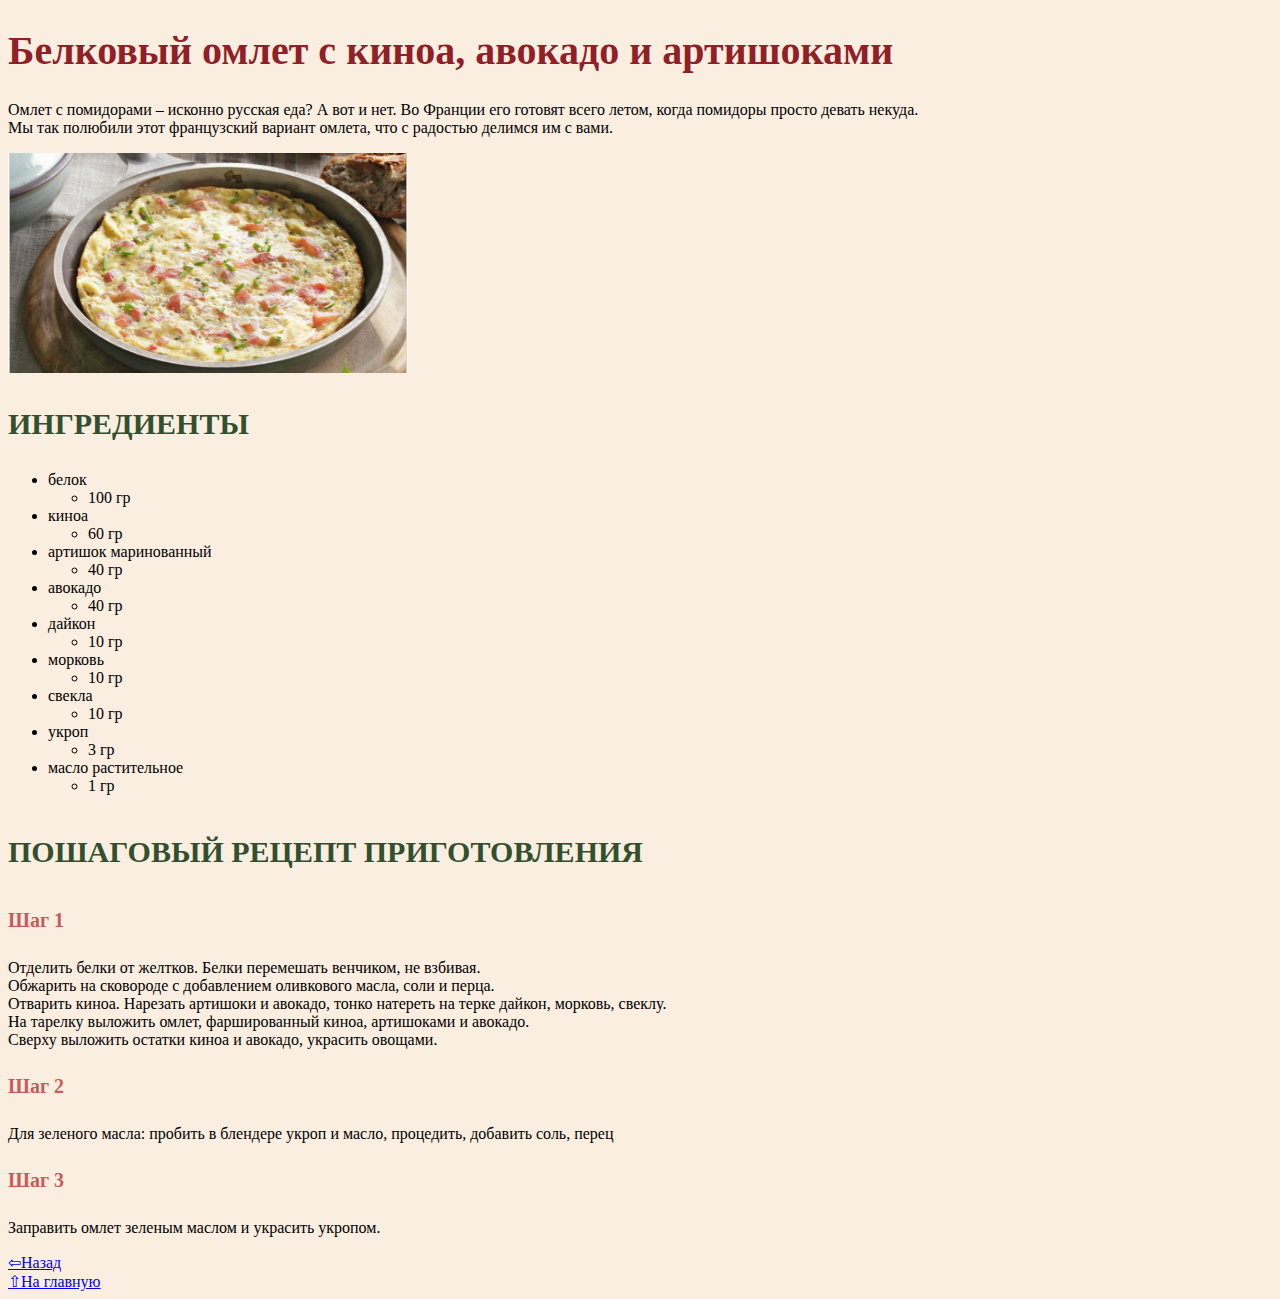
<file: Protein omlet.html>
<!DOCTYPE html>
<html lang="ru">
<head>
    <meta charset="UTF-8">
    <meta http-equiv="X-UA-Compatible" content="IE=edge">
    <meta name="viewport" content="width=device-width, initial-scale=1.0">
    <title>Белковый омлет c киноа, авокадо и артишоками</title>
    <link rel="stylesheet" href="styles.css">
</head>
<body>
    <h1 class="heading-top">Белковый омлет c киноа, авокадо и артишоками</h1>
    <p>Омлет с помидорами – исконно русская еда? А вот и нет. Во Франции его готовят всего летом, когда помидоры просто девать некуда.<br> Мы так полюбили этот французский вариант омлета, что с радостью делимся им с вами.</p>
    <img src="Omelet with tomatoes.jpeg" alt="Omelet" width="400"/>
   
    <h3 class="heading-middle">ИНГРЕДИЕНТЫ</h3>
    <ul>
        <li>белок</li>
        <ul>
            <li>100 гр</li>
        </ul>
        <li>киноа </li>
        <ul>
            <li>60 гр</li>
        </ul>
        <li>артишок маринованный</li>
        <ul>
            <li>40 гр</li>
        </ul>
        <li>авокадо</li>
        <ul>
            <li>40 гр</li>
        </ul>
        <li>дайкон</li>
        <ul>
            <li>10 гр</li>
        </ul>
        <li>морковь</li>
        <ul>
            <li>10 гр</li>
        </ul>
        <li>свекла</li>
        <ul>
            <li>10 гр</li>
        </ul>
        <li>укроп</li>
        <ul>
            <li>3 гр</li>
        </ul>
        <li>масло растительное</li>
        <ul>
            <li>1 гр</li>
        </ul>
    </ul>
    
     <h4 class="heading-middle">ПОШАГОВЫЙ РЕЦЕПТ ПРИГОТОВЛЕНИЯ</h4>
    <h4 class="step">Шаг 1</h4>
    <p>Отделить белки от желтков. Белки перемешать венчиком, не взбивая.<br> Обжарить на сковороде с добавлением оливкового масла, соли и перца.<br> Отварить киноа. Нарезать артишоки и авокадо, тонко натереть на терке дайкон, морковь, свеклу.<br> На тарелку выложить омлет, фаршированный киноа, артишоками и авокадо.<br> Сверху выложить остатки киноа и авокадо, украсить овощами.</p>
    <h4 class="step">Шаг 2</h4>
    <p>Для зеленого масла: пробить в блендере укроп и масло, процедить, добавить соль, перец</p>
    <h4 class="step">Шаг 3</h4>
    <p>Заправить омлет зеленым маслом и украсить укропом.</p>

    <a href="porridge.html">⇦Назад</a><br>
    <a href="index.html">⇧На главную</a>
    
</body>
</html>
</file>
<file: styles.css>
body {
    background-color: #FAEEE0;
}
.heading-top {
    color: #911F27;
    font-size: 40px
}
b {
    color: #8D2828;
}
.heading-middle {
    color: #32502E;
    font-size: 30px;
}
.par {
    color: #890F0D;
    font-size: 25px;
}
table {
    background-color: #C0D8C0;
    border: #C0D8C0 5px solid; 
}
th,td {
    border: #52616b 3px solid;
}
.italics {
    font-size: italic;
    color: #52616b;
}
.use {
    color: #EA5C2B;
    font-size: 25px;
}
.step {
    color: #C85C5C;
    font-size: 20px;
}
</file>
